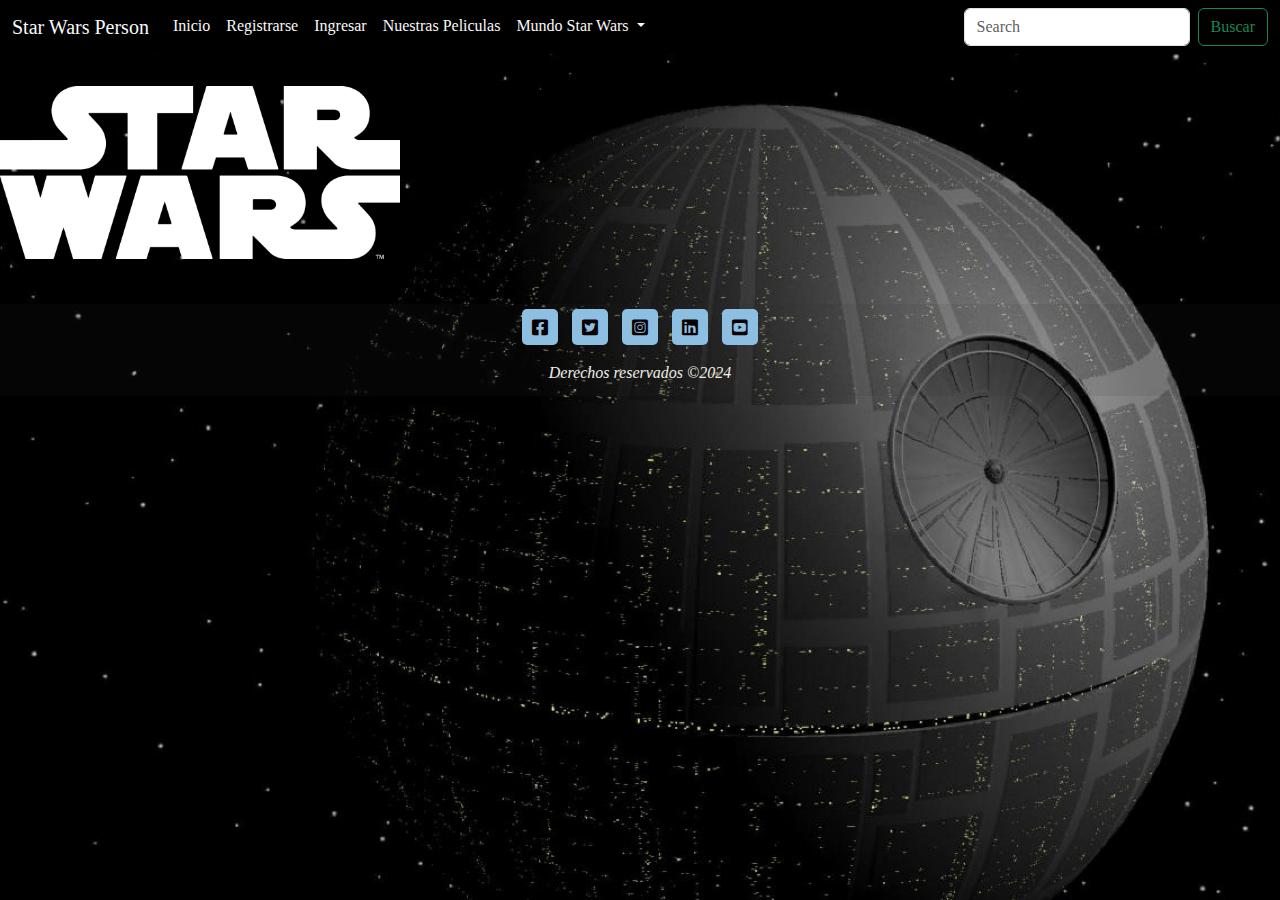
<file: pyWebJavaCac_Back/pystarwars/src/main/webapp/dashboard.html>
<!doctype html>
<html lang="es">
  <head>
    <meta charset="utf-8">
    <meta name="viewport" content="width=device-width, initial-scale=1">
    <title>Inicio</title>
    <link href="https://cdn.jsdelivr.net/npm/bootstrap@5.3.3/dist/css/bootstrap.min.css" rel="stylesheet" integrity="sha384-QWTKZyjpPEjISv5WaRU9OFeRpok6YctnYmDr5pNlyT2bRjXh0JMhjY6hW+ALEwIH" crossorigin="anonymous">
    <link rel="stylesheet" href="https://cdnjs.cloudflare.com/ajax/libs/font-awesome/6.0.0-beta3/css/all.min.css">
    <link rel="stylesheet" href="https://cdnjs.cloudflare.com/ajax/libs/animate.css/4.1.1/animate.min.css">
    <link rel="stylesheet" href="css/style.css">
    <link rel="stylesheet" href="css/footer.css">

    <script defer src="https://code.jquery.com/jquery-3.7.1.js" integrity="sha256-eKhayi8LEQwp4NKxN+CfCh+3qOVUtJn3QNZ0TciWLP4=" crossorigin="anonymous"></script>
    <!--Fonts-->
    <link rel="preconnect" href="https://fonts.googleapis.com">
    <link rel="preconnect" href="https://fonts.gstatic.com" crossorigin>
    <link href="https://fonts.googleapis.com/css2?family=Oswald:wght@200..700&display=swap" rel="stylesheet">
  </head>
  <body class="imagenFondo">
    <header>
        <nav class="navbar navbar-expand-lg bg-black text-light text-center nav-underline">
            <div class="container-fluid">
              <a class="navbar-brand text-light" href="#">Star Wars Person</a>
              <button class="navbar-toggler" type="button" data-bs-toggle="collapse" data-bs-target="#navbarSupportedContent" aria-controls="navbarSupportedContent" aria-expanded="false" aria-label="Toggle navigation">
                <span class="navbar-toggler-icon"></span>
              </button>
              <div class="collapse navbar-collapse" id="navbarSupportedContent">
                <ul class="navbar-nav me-auto mb-2 mb-lg-0">
                  <li class="nav-item">
                    <a class="nav-link text-light" aria-current="page" href="#">Inicio</a>
                  </li>
                  <li class="nav-item">
                    <a class="nav-link text-light" href="registro.html">Registrarse</a>
                  </li>
                  <li class="nav-item">
                    <a class="nav-link text-light" href="login.html">Ingresar</a>
                  </li>
                  <li class="nav-item">
                    <a class="nav-link text-light" href="peliculas.html">Nuestras Peliculas</a>
                  </li>

                  <li class="nav-item dropdown">
                    <a class="nav-link dropdown-toggle text-light" href="#" role="button" data-bs-toggle="dropdown" aria-expanded="false">
                      Mundo Star Wars
                    </a>
                    <ul class="dropdown-menu bg-dark">
                      <li><a class="dropdown-item text-light bg-dark mb-2" id="misPersonajes" href="#">Personajes</a></li>
                      <li><a class="dropdown-item text-light bg-dark mb-2" id="misVehiculos" href="#">Vehiculos</a></li>
                      <li><hr class="dropdown-divider text-bg-light"></li>
                      <li><a class="dropdown-item text-light bg-dark mb-2" id="misstarships" href="#">Starships</a></li>
                    </ul>
                  </li> 
                  <span class="navbar-text text-success fw-medium ms-5" id="mensajeBienvenida"></span>
                </ul>
                
                <form class="d-flex" role="search">
                  <input class="form-control me-2" type="buscar" placeholder="Search" aria-label="Search">
                  <button class="btn btn-outline-success" type="submit">Buscar</button>
                </form>
                
              </div>
            </div>
          </nav>
    </header>

    <section>
      <h2 class="animate__animated animate__backInRight"><img src="img/sw_logo_stacked_2x-52b4f6d33087_7ef430af.png" alt="Star Wars" width="400 px"></h2>  
    </section>

    <section>
      <div class="container">
        
        <!--Aca se formaran los personajes etc ... de la API-->
        <div class="row m-1 p-1 h3 text-light" id="api"></div>
      
      </div>
    </section>

    <footer class="center">
      <div class="social-icons">
          <a href="https://www.facebook.com" class="social-icon" target="_blank"><i class="fab fa-facebook-square"></i></a>
          <a href="https://www.twitter.com" class="social-icon" target="_blank"><i class="fab fa-twitter-square"></i></a>
          <a href="https://www.instagram.com" class="social-icon" target="_blank"><i class="fab fa-instagram-square"></i></a>
          <a href="https://www.linkedin.com" class="social-icon" target="_blank"><i class="fab fa-linkedin"></i></a>
          <a href="https://www.youtube.com" class="social-icon" target="_blank"><i class="fab fa-youtube-square"></i></a>
        </div>
        
        <p class="copy">Derechos reservados ©2024</p>
      </div>
  
    </footer>

    <script src="https://cdn.jsdelivr.net/npm/bootstrap@5.3.3/dist/js/bootstrap.bundle.min.js" integrity="sha384-YvpcrYf0tY3lHB60NNkmXc5s9fDVZLESaAA55NDzOxhy9GkcIdslK1eN7N6jIeHz" crossorigin="anonymous"></script>
    <script src="js/script.js"></script>
    <script src="js/dashboard.js"></script>
  </body>
</html>
</file>
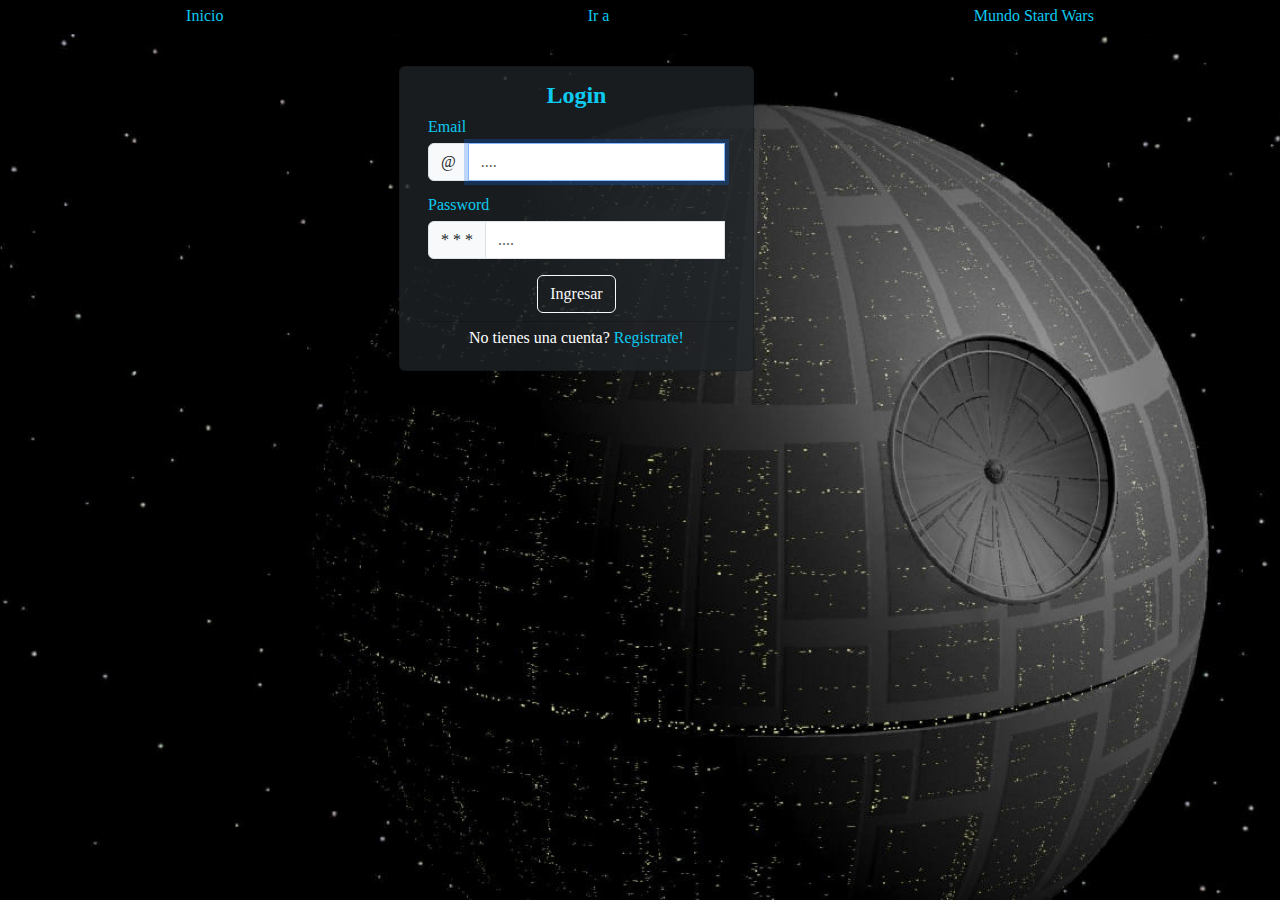
<file: pyWebJavaCac_Back/pystarwars/src/main/webapp/login.html>
<!DOCTYPE html>
<html lang="es">
    <head>
        <meta charset="UTF-8">
        <meta name="viewport" content="width=device-width, initial-scale=1.0">
        <link href="https://cdn.jsdelivr.net/npm/bootstrap@5.3.3/dist/css/bootstrap.min.css" rel="stylesheet" integrity="sha384-QWTKZyjpPEjISv5WaRU9OFeRpok6YctnYmDr5pNlyT2bRjXh0JMhjY6hW+ALEwIH" crossorigin="anonymous">
        <link rel="stylesheet" href="css/style.css">
        <title>Login</title>
    </head>
    <body class="imagenFondo">

        <header>
            <nav>
                <div class="container-fluid bg-black text-info text-center fs-6 mb-2">
                    <ul class="nav justify-content-around nav-underline">
                        <li class="nav-item">
                            <a class="nav-link text-info" href="index.html">Inicio</a>
                        </li>
                        <li class="nav-item">
                            <a class="nav-link text-info" href="#">Ir a</a>
                        </li>
                        <li class="nav-item">
                            <a class="nav-link text-info" href="#">Mundo Stard Wars</a>
                        </li>
                    </ul>                              
                </div>
            </nav>
        </header>

        <section>
            <div class="container bg-opacity-75">
              <div class="row justify-content-center">
                <div class="col-md-6">
                  <div class="card text-bg-dark">
                    <div class="card-body">
                        <h2 class="text-center text-info fs-4 fw-semibold">Login</h2>
                        <form class="has-validation" id="loginForm" novalidate>
                            <div class="m-2 p-1">
                                <label class="form-label text-info">Email</label>
                                <div class="input-group">
                                    <span class="input-group-text back">@</span>
                                    <input class="form-control back" type="email" placeholder="...." id="email" required autofocus>
                                    <div class="invalid-feedback mt-2">Por favor ingrese un email válido.</div>
                                    <div class="valid-feedback mt-2">Se ve bien!</div>
                                </div>                            
                            </div>
                            <div class="form m-2 p-1">
                                <label class="form-label text-info">Password</label>
                                <div class="input-group">
                                    <span class="input-group-text back">* * *</span>
                                    <input class="form-control back" type="password" placeholder="...." id="password" required>
                                    <div class="invalid-feedback mt-2">Por favor ingrese una contraseña válida.</div>
                                    <div class="valid-feedback mt-2">Se ve bien!</div>
                                </div>                                
                            </div>
                            <div class="text-center">
                            <button class="btn btn-outline-light mt-1 mb-2" type="button" onclick="verificarIngreso()">Ingresar</button>
                            </div>
                        </form>
                        <div class="card-footer text-center">
                        <span class="card-text text-center mt-1">No tienes una cuenta? <a class="card-link text-decoration-none text-info" href="registro.html">Registrate!</a></span>
                    </div>
                    </div>
                  </div>
                </div>
              </div>
            </div>
        </section>
    
    <script src="https://cdn.jsdelivr.net/npm/bootstrap@5.3.3/dist/js/bootstrap.bundle.min.js" integrity="sha384-YvpcrYf0tY3lHB60NNkmXc5s9fDVZLESaAA55NDzOxhy9GkcIdslK1eN7N6jIeHz" crossorigin="anonymous"></script>
    <script src="js/login.js"></script>
</body>
</html>
</file>
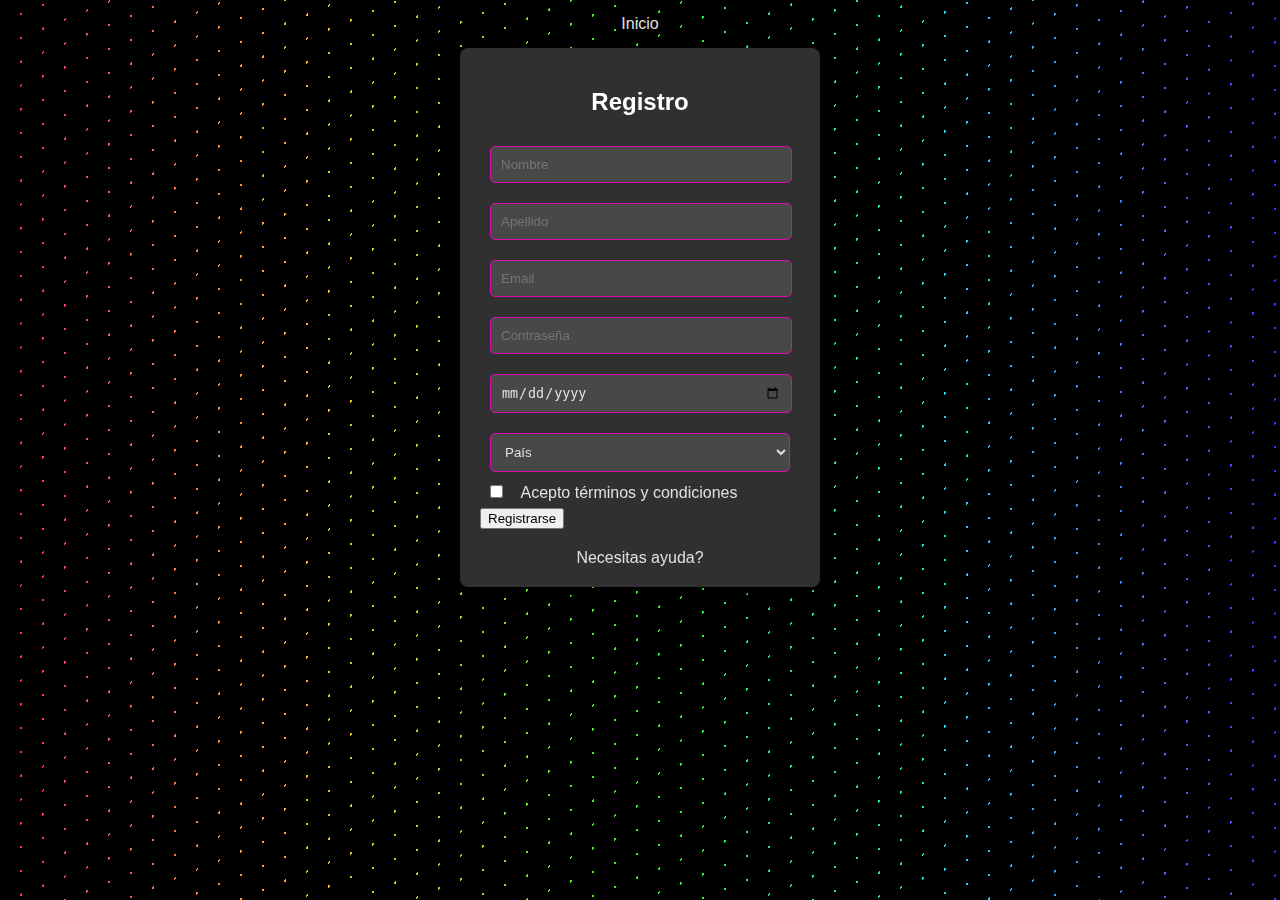
<file: pyWebJavaCac_Back/pystarwars/src/main/webapp/registro.html>
<!DOCTYPE html>
<html lang="es">
<head>
    <meta charset="UTF-8">
    <meta name="viewport" content="width=device-width, initial-scale=1.0">   
    <link rel="stylesheet" href="https://unpkg.com/aos@next/dist/aos.css">
    <link rel="stylesheet" href="css/registro.css">
    <link rel="shortcut icon" href="../favicon.ico" type="image/x-icon">
    <title>Registro | Registro</title>
</head>
    
<body class="bodyRegistrarse">
    <header class="headerRegistrarse">
        <div class="logo">
            <a class="anclaLogo" href="index.html">
                <i class="fas fa-film" aria-hidden="true"></i>
                <span>Inicio</span>
            </a>
        </div>
    </header>

    <div class="container">
        <main id="main" class="main">
            <section data-aos="zoom-in" data-aos-duration="1000" class="seccionRegistrarse">
                <form action="" method="get">
                    <h2 class="tituloRegistrarse">Registro</h2>
                    <div>
                        <input class="ancho" type="text" placeholder="Nombre"  id="nombre" name="nombre">
                        <div class="error-text"></div>
                    </div>
                    <div>
                        <input class="ancho" type="text" placeholder="Apellido"  id="apellido" name="apellido">
                        <div class="error-text"></div>
                    </div>
                    <div>
                        <input class="ancho" type="email" placeholder="Email"  id="email" name="email">
                        <div class="error-text"></div>
                    </div>
                    <div>
                        <input class="ancho" type="password" placeholder="Contraseña"  id="password" name="password">
                        <div class="error-text"></div>
                    </div>
                    <div>
                        <input class="ancho" type="date" placeholder="Fecha de Nacimiento (dd/mm/aaaa)"  id="fechaNacimiento" name="fechaNacimiento">
                        <div class="error-text"></div>
                    </div>
                    <div>
                        <select name="pais" id="pais">
                            <option value="">País</option>
                            <option value="AR">Argentina</option>
                            <option value="BO">Bolivia</option>
                            <option value="BR">Brasil</option>
                            <option value="CH">Chile</option>
                            <option value="CO">Colombia</option>
                            <option value="EC">Ecuador</option>
                            <option value="PY">Paraguay</option>
                            <option value="PE">Perú</option>
                            <option value="UY">Uruguay</option>
                            <option value="VE">Venezuela</option>
                        </select>
                        <div class="error-text"></div>
                    </div>
                    <div class="terminos">
                        <input class="check ancho abajo" type="checkbox" id="terminos">
                        <label class="textoCheck abajo" for="terminos">Acepto términos y condiciones</label>
                        <div class="error-text"></div>
                    </div>
                    <div>
                        <input class="boton ancho abajo" type="submit" value="Registrarse">
                    </div>
                    <div>
                        <a class="ayuda" href="#">Necesitas ayuda?</a>
                    </div>
                </form>
            </section>
        </main>
    </div>
    <script src="https://unpkg.com/aos@next/dist/aos.js"></script>
    <script>
        AOS.init();
    </script>
   <!--<script src="../js/valida_registrarse.js"></script>-->
</body>
</html>
</file>
<file: pyWebJavaCac_Back/pystarwars/src/main/webapp/css/footer.css>
footer {
  
    background-color: rgba(51,51,51,0.1);
    text-align: center;
    margin-top: 25px;
    position: relative;
    bottom: 0;
    width: 100%;

   
  }
  .social-icons {
      text-align: center;
      margin-top: 8px;
    }
    
    .social-icon {
      margin: 5px;
      text-decoration: none;
      display: inline-block;
    }
    
    .social-icon i {
      background: rgb(140, 191, 225);
      color: rgb(10, 2, 2);
      width: 36px;
      height: 36px;
      line-height: 36px;
      text-align: center;
      font-size: 18px;
      border-radius: 5px;
    }
    
    /* Efecto al pasar el mouse sobre los iconos */
    .social-icon:hover {
      opacity: 0.7;
    }
    
footer div a{
    display: inline-block;
    text-decoration: none;
    color: rgb(184, 14, 14);
    text-align: center;
    margin-top: 10px;
    font-style: oblique;
}  

footer p{
    display: inline-block;
    color: rgb(241, 238, 233);
    text-align: center;
    margin: 15px;
    font-style: oblique;
}
</file>
<file: pyWebJavaCac_Back/pystarwars/src/main/webapp/css/registro.css>
body {
    background-image: repeating-linear-gradient(157.5deg, rgb(0,0,0) 0px, rgb(0,0,0) 20px,transparent 20px, transparent 22px),repeating-linear-gradient(90deg, rgb(0,0,0) 0px, rgb(0,0,0) 20px,transparent 20px, transparent 22px),linear-gradient(90deg, hsl(333,93%,55%),hsl(45,93%,55%),hsl(117,93%,55%),hsl(189,93%,55%),hsl(261,93%,55%));
    font-family: Arial, sans-serif;
}

form {
    margin: 0 auto;
    padding: 20px;
    width: 320px;
    background-color: #303030; /* Color del fondo del formulario */
    border-radius: 8px;
    box-shadow: 0 2px 10px rgba(0, 0, 0, 0.2);
    color: #e0e0e0; /* Color del texto */
}

form h2 {
    text-align: center;
    color: #ffffff;
}

input[type="text"],
input[type="email"],
input[type="password"],
input[type="date"],
select {
    width: calc(100% - 20px); /* Ajusta el ancho para dejar espacio para el padding interno */
    margin: 10px 10px; /* Margen alrededor de los campos */
    padding: 10px;
    border: 1px solid #df09b0; /* Color de borde de los campos */
    border-radius: 5px;
    background-color: #484848; /* Color de fondo de los campos */
    color: #e0e0e0; /* Color del texto dentro de los campos */
}

input[type="checkbox"] {
    margin-left: 10px;
}

.ancho{
    max-width: 280px;
}

.abajo {
    margin-bottom: 10px;
}

label {
    margin-left: 10px;
}

button[type="submit"] {
    width: calc(100% - 20px);
    margin: 10px 10px;
    padding: 10px;
    border: none;
    border-radius: 4px;
    background-color: #b43a44; /* Color de fondo del botón */
    color: #ffffff; /* Color del texto del botón */
    font-size: 16px;
    cursor: pointer;
}

button[type="submit"]:hover {
    background-color: #993032; /* Color de fondo del botón al pasar el ratón */
}

a {
    display: block;
    text-align: center;
    margin-top: 10px;
    color: #e0e0e0;
    text-decoration: none;
}

a:hover {
    color: #ffffff;
}

/* Estilo del contenedor del formulario */
.card {
    margin: 50px auto;
    padding: 20px;
    background-color: #303030; /* Color del fondo del contenedor */
    border-radius: 8px;
    box-shadow: 0 2px 10px rgba(0, 0, 0, 0.2);
    width: 400px;
}

/* Estilo de la cabecera del formulario */
.card-header {
    text-align: center;
    font-size: 24px;
    color: #ffffff;
}

/* Estilo del pie del formulario */
.card-footer {
    text-align: center;
    margin-top: 10px;
    color: #e0e0e0;
}

.logo{
    margin-top: 15px;
    margin-bottom: 15px;
}
</file>
<file: pyWebJavaCac_Back/pystarwars/src/main/webapp/css/style.css>
/* Reset CSS */
html, body, div, span, applet, object, iframe,
h1, h2, h3, h4, h5, h6, p, blockquote, pre,
a, abbr, acronym, address, big, cite, code,
del, dfn, em, img, ins, kbd, q, s, samp,
small, strike, strong, sub, sup, tt, var,
b, u, i, center,
dl, dt, dd, ol, ul, li,
fieldset, form, label, legend,
table, caption, tbody, tfoot, thead, tr, th, td,
article, aside, canvas, details, embed, 
figure, figcaption, footer, header, hgroup, 
menu, nav, output, ruby, section, summary,
time, mark, audio, video {
    margin: 0;
    padding: 0;
    border: 0;
    font-size: 100%;
    font: inherit;
    vertical-align: baseline;
}

/* HTML5 display-role reset for older browsers */
article, aside, details, figcaption, figure, 
footer, header, hgroup, menu, nav, section {
    display: block;
}

body {
    line-height: 1;
}

ol, ul {
    list-style: none;
}

blockquote, q {
    quotes: none;
}

blockquote:before, blockquote:after,
q:before, q:after {
    content: '';
    content: none;
}

table {
    border-collapse: collapse;
    border-spacing: 0;
}
/* Fin reset CSS */

/* root */
:root{
    --color-fondo: black;
    --img-fondo: url('../img/yLwLzbz.png');
}

/* Fin root */

*{
    font-family: "Oswald", sans-serif;
    font-optical-sizing: auto;
    font-weight: 300;
    font-style: normal;
    
}


.imagenFondo{
    background-image: var(--img-fondo);
    background-size: cover;
    background-position: center;
    background-attachment: fixed;
    z-index: -1;
}

header{
    margin-bottom: 2rem;
    
}

.card{
    max-width: 65%;
    margin-left: 2rem;
    margin-bottom: 2rem;
    background-color: rgba(255, 255, 255, 0.8);
}

footer{
    margin-top: 2rem;
    

}
main img{
    display: block;
    margin: 0 auto;
    border-radius: 5px;
}

main a{  
    display: block;
    text-align: center;
    width: 100px;
    margin: 0 auto;   
}

h2 {
    color: white;
    font-size: 50px;
    text-align: left;
   
}
.social-icons {
    text-align: center;
    margin-top: 8px;
  }
  .social-icon {
    margin: 5px;
    text-decoration: none;
    display: inline-block;
  }
  
  .social-icon i {
    background: rgb(17, 141, 223);
    color: white;
    width: 36px;
    height: 36px;
    line-height: 36px;
    text-align: center;
    font-size: 18px;
    border-radius: 5px;
  }
  
  /* Efecto al pasar el mouse sobre los iconos */
  .social-icon:hover {
    opacity: 0.7;
  }
</file>
